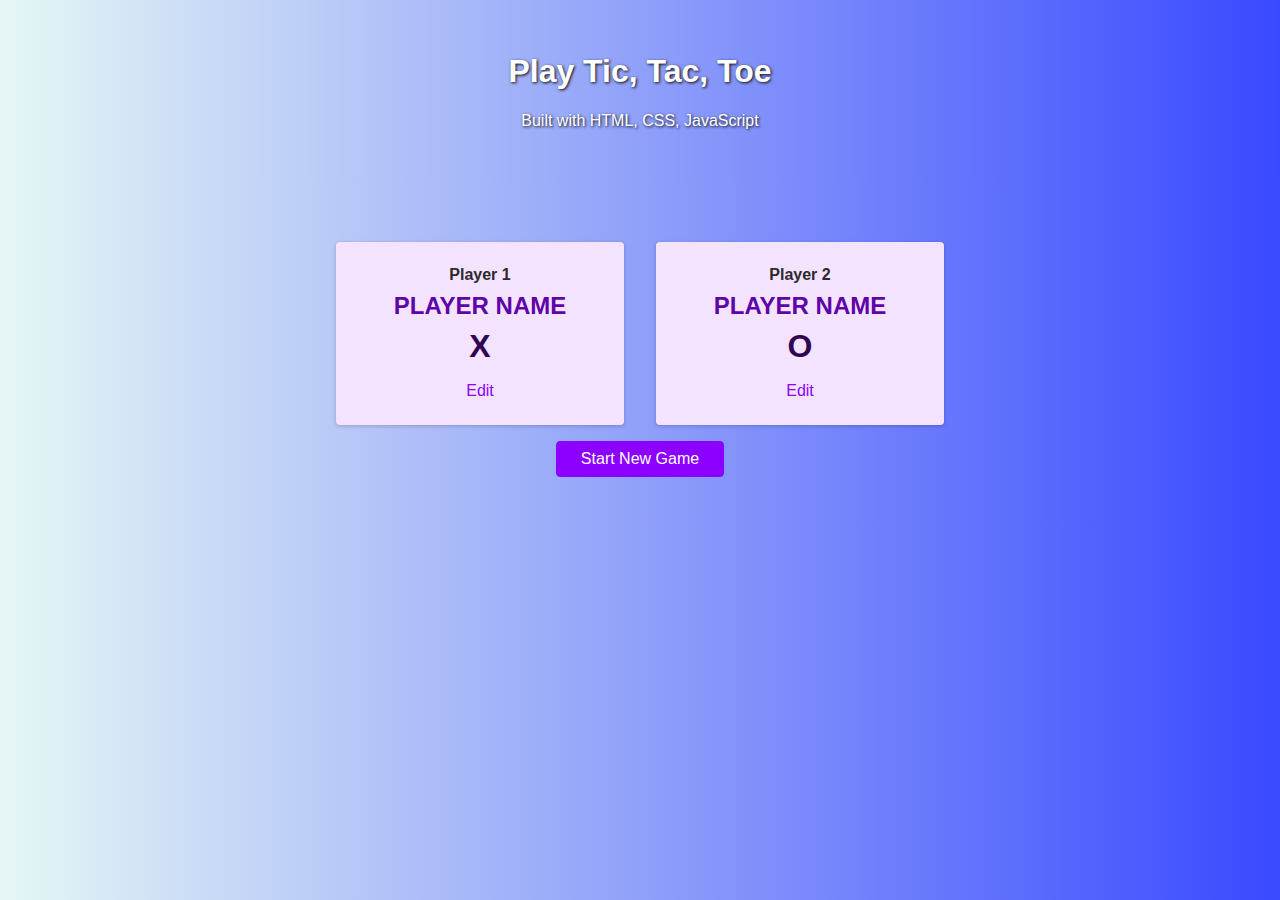
<file: index.html>
<!DOCTYPE html>
<html lang="en">
  <head>
    <meta charset="UTF-8" />
    <meta http-equiv="X-UA-Compatible" content="IE=edge" />
    <meta name="viewport" content="width=device-width, initial-scale=1.0" />
    <title>Tic Tac Toe</title>
    <link rel="preconnect" href="https://fonts.gstatic.com" />
    <link
      href="https://fonts.googleapis.com/css2?family=Open+Sans:wght@400;700&display=swap"
      rel="stylesheet"
    />
    <link rel="stylesheet" href="styles/styles.css" />
    <link rel="stylesheet" href="styles/overlays.css">
    <link rel="stylesheet" href="styles/configuration.css">
    <link rel="stylesheet" href="styles/game.css">
    <script src="scripts/config.js" defer></script>
    <script src="scripts/game.js" defer></script>
    <script src="scripts/app.js" defer></script>
  </head>
  <body>
    <div id="backdrop"></div>
    <header id="main-header">
      <h1>Play Tic, Tac, Toe</h1>
      <p>Built with HTML, CSS, JavaScript</p>
    </header>
    <main>
      <aside class="modal" id="config-overlay">
        <h2>Choose your name</h2>

        <form>
          <div class="form-control">
            <label for="playername">Player name</label>
            <input type="text" name="playername" id="playername" />
          </div>
          <p id = "config-errors"></p>
          <div>
            <button type="reset" class="btn btn-alt" id="cancel-config-btn">Cancel</button>
            <button type="submit" class="btn">Confirm</button>
          </div>
        </form>
      </aside>
      <section id="game-configuration">
        <ol>
          <li>
            <article id="player-1-data">
              <h2>Player 1</h2>
              <h3>PLAYER NAME</h3>
              <p class="player-symbol">X</p>
              <button class="btn btn-alt" id="edit-player-1-btn" data-playerid = "1">Edit</button>
            </article>
          </li>
          <li>
            <article id="player-2-data">
              <h2>Player 2</h2>
              <h3>PLAYER NAME</h3>
              <p class="player-symbol">O</p>
              <button class="btn btn-alt" id="edit-player-2-btn"  data-playerid = "2">Edit</button>
            </article>
          </li>
        </ol>
        <button class="btn" id="start-game-btn">Start New Game</button>
      </section>

      <section id="active-game">
        <article id="game-over">
          <h2>You won, <span id="winner-name">PLAYER NAME</span>!</h2>
          <p>Click "Start New Game" above, to start a new game!</p>
        </article>

        <p>It's your turn <span id="active-player-name">PLAYER NAME</span>!</p>
        <ol id="game-board">
          <li data-col="1" data-row="1" ></li>
          <li data-col="2" data-row="1"></li>
          <li data-col="3" data-row="1"></li>

          <li data-col="1" data-row="2"></li>
          <li data-col="2" data-row="2"></li>
          <li data-col="3" data-row="2"></li>

          <li data-col="1" data-row="3"></li>
          <li data-col="2" data-row="3"></li>
          <li data-col="3" data-row="3"></li>
        </ol>
      </section>
    </main>
  </body>
</html>
</file>
<file: styles/styles.css>
body {
  margin: 0;
  font-family: "Open-Sans", sans-serif;
  color: rgb(44, 41, 44);
  background: linear-gradient(90deg, rgb(230, 247, 245), rgb(57, 73, 255));
}

#main-header {
  background: linear-gradient(90deg, rgb(230, 247, 245), rgb(57, 73, 255));
  text-shadow: 1px 1px 3px rgb(12, 10, 11);
  /* background-color: rgb(87, 101, 253); */
  color: white;
  padding: 2rem 5%;
  text-align: center;
}

.btn {
  font: inherit;
  padding: 0.5rem 1.5rem;
  background-color: rgb(140, 0, 255);
  border: 1px solid rgb(140, 0, 255);
  color: white;
  border-radius: 4px;
  cursor: pointer;
}

.btn-alt {
  background-color: transparent;
  border-color: transparent;
  color: rgb(140, 0, 255);
}

.btn:hover {
  background-color: rgb(79, 10, 190);
  border-color: rgb(79, 10, 190);
}

.btn-alt:hover {
  background-color: rgb(230, 201, 252);
  border-color: transparent;
}
</file>
<file: styles/overlays.css>
.modal {
    position: fixed;
    top: 20%;
    left: 5%;
    width: 90%;
    background-color: white;
    padding: 1rem;
    border-radius: 6px;
    box-shadow: 0 2px 8px rgba(0, 0, 0, 0.2);
    display: none;
  }
  
  #backdrop {
    position: fixed;
    top: 0;
    left: 0;
    width: 100%;
    height: 100%;
    background-color: rgba(0, 0, 0, 0.7);
    display: none;
  }
  
  @media (min-width: 48rem) {
    .modal {
      left: calc(50% - 20rem);
      width: 40rem;
    }
  }
</file>
<file: styles/configuration.css>
#config-overlay {
    text-align: center;
  }
  
  #config-overlay h2 {
    margin: 0.5rem 0;
  }
  
  .form-control {
    margin: 0.5rem 0;
  }
  
  .form-control label {
    display: block;
    margin-bottom: 0.5rem;
    font-weight: bold;
  }
  
  .form-control input {
    font: inherit;
    border: 1px solid rgb(204, 204, 204);
    width: 15rem;
    padding: 0.35rem;
  }
  .error label {
    color: rgb(125, 0, 0);
  }
   .error input {
    border-color: red;
    color: rgb(125, 0, 0);
    background-color: rgb(255, 153, 153);
   }
   
  #game-configuration {
    width: 90%;
    max-width: 40rem;
    margin: 3rem auto;
    text-align: center;
  }
  
  #game-configuration ol {
    list-style: none;
    margin: 0;
    padding: 0;
    display: flex;
  }
  
  #game-configuration li {
    margin: 1rem;
    padding: 1rem;
    width: 50%;
    background-color: rgb(243, 227, 255);
    border-radius: 4px;
    box-shadow: 0 1px 4px rgba(0, 0, 0, 0.2);
  }
  
  #game-configuration h2 {
    font-size: 1rem;
    margin: 0.5rem 0;
  }
  
  #game-configuration h3 {
    font-size: 1.5rem;
    margin: 0.5rem 0;
    color: rgb(94, 4, 168);
  }
  
  .player-symbol {
    font-size: 2rem;
    font-weight: bold;
    color: rgb(47, 4, 82);
    margin: 0.5rem 0;
  }
</file>
<file: styles/game.css>
#active-game {
    text-align: center;
    margin: 2rem 0 5rem 0; /* top right bottom left */
    display: none;
  }
  
  #game-over {
    width: 90%;
    max-width: 40rem;
    margin: auto;
    padding: 1rem 2rem;
    background-color: rgb(50, 5, 87);
    color: white;
    box-shadow: 0 2px 8px rgba(0, 0, 0, 0.2);
    border-radius: 4px;
    display: none;
  }
  
  #game-over h2 {
    font-size: 2.5rem;
    margin: 0.5rem 0;
  }
  
  #active-player-name {
    font-weight: bold;
    color: rgb(50, 5, 87);
  }
  
  #game-board {
    list-style: none;
    margin: 1rem 0;
    padding: 0;
    display: grid;
    grid-template-columns: repeat(3, 6rem); /* 6rem 6rem 6rem */
    grid-template-rows: repeat(3, 6rem); /* 6rem 6rem 6rem */
    justify-content: center;
    gap: 0.5rem;
  }
  
  #game-board li {
    background-color: rgb(215, 187, 247);
    border-radius: 2px;
    cursor: pointer;
    display: flex;
    justify-content: center;
    align-items: center;
    font-size: 2.5rem;
    font-weight: bold;
  }
  
  #game-board li:hover {
    background-color: rgb(112, 13, 204);
  }
  
  #game-board li.disabled {
    background-color: rgb(112, 13, 204);
    color: white;
    cursor: default;
  }
</file>
